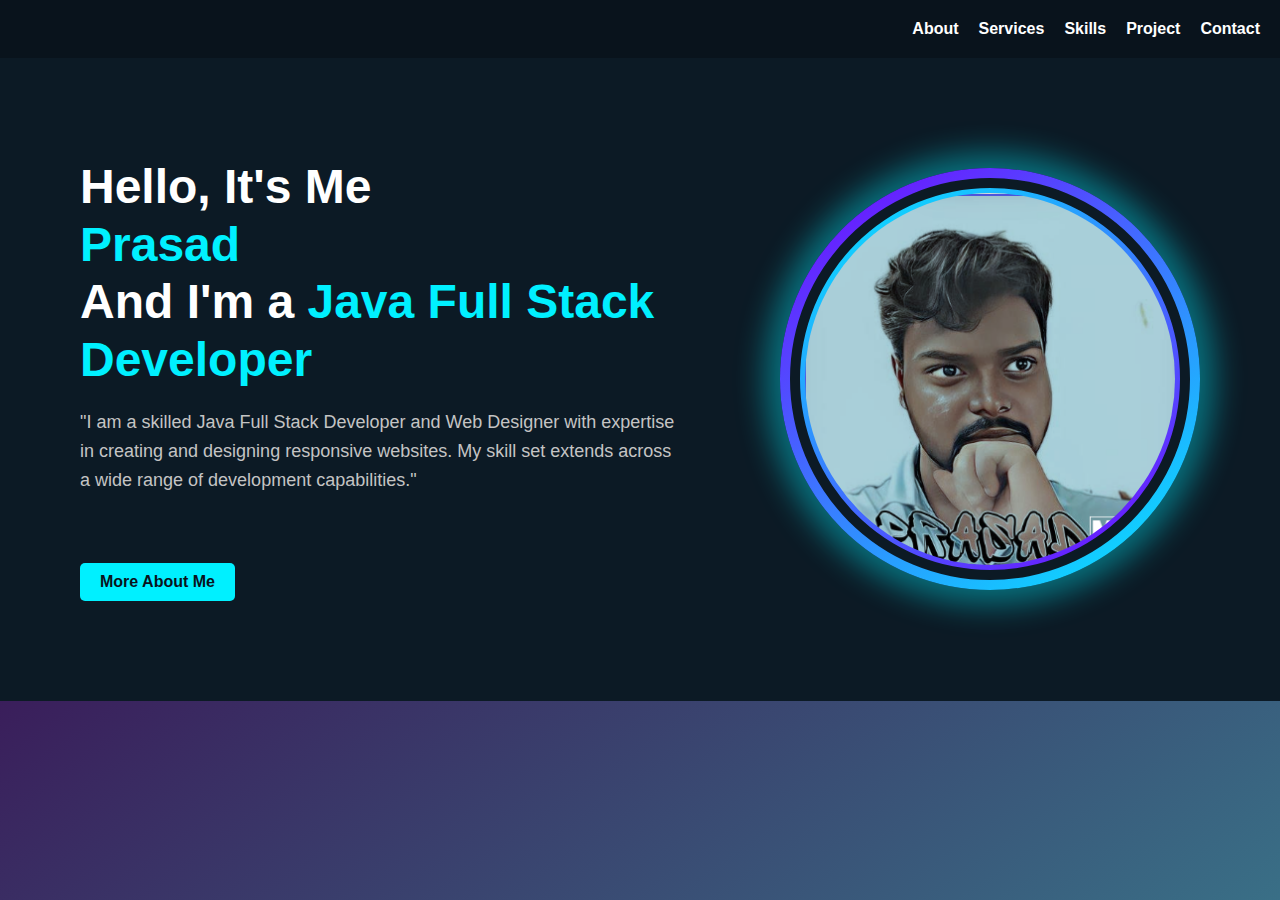
<file: index.html>
<!DOCTYPE html>
<html lang="en">
<head>
    <meta charset="UTF-8">
    <meta name="viewport" content="width=device-width, initial-scale=1.0">
    <title>Portfolio</title>
    <link rel="stylesheet" href="style.css">
    <link rel="stylesheet" href="Services.css">
    <link rel="stylesheet" href="About.css">
    <link rel="stylesheet" href="Contact.css">
    <link rel="stylesheet" href="Project.css">

</head>
<body>
    <header>
        <nav>
            <ul>
                <li><a href="About.html">About</a></li>
                <li><a href="Services.html">Services</a></li>
                <li><a href="Skills.html">Skills</a></li>
                <li><a href="Projects.html">Project</a></li>
                <li><a href="Contact.html">Contact</a></li>
            </ul>
        </nav>
    </header>
    <section class="intro">
        <div class="intro-text">
            <h1>Hello, It's Me<br><span>Prasad</span><br>And I'm a <span class="typing-animation">Java Full Stack Developer</span></h1>
            <p>"I am a skilled Java Full Stack Developer and Web Designer with expertise in creating and designing responsive websites. My skill set extends
                 across a wide range of development capabilities."</p>
            <div class="social-links">
                <a href="#"><i class="fab fa-whatsapp"></i></a>
                <a href="#"><i class="fab fa-instagram"></i></a>
                <a href="#"><i class="fab fa-facebook"></i></a>
                <a href="#"><i class="fab fa-tiktok"></i></a>
            </div>
            <a href="#" class="btn">More About Me</a>
        </div>
        <div class="intro-image">
            <img src="Mypic2.png" alt="Havindu Hemal">
        </div>
    </section>  

   </body></html>
</file>
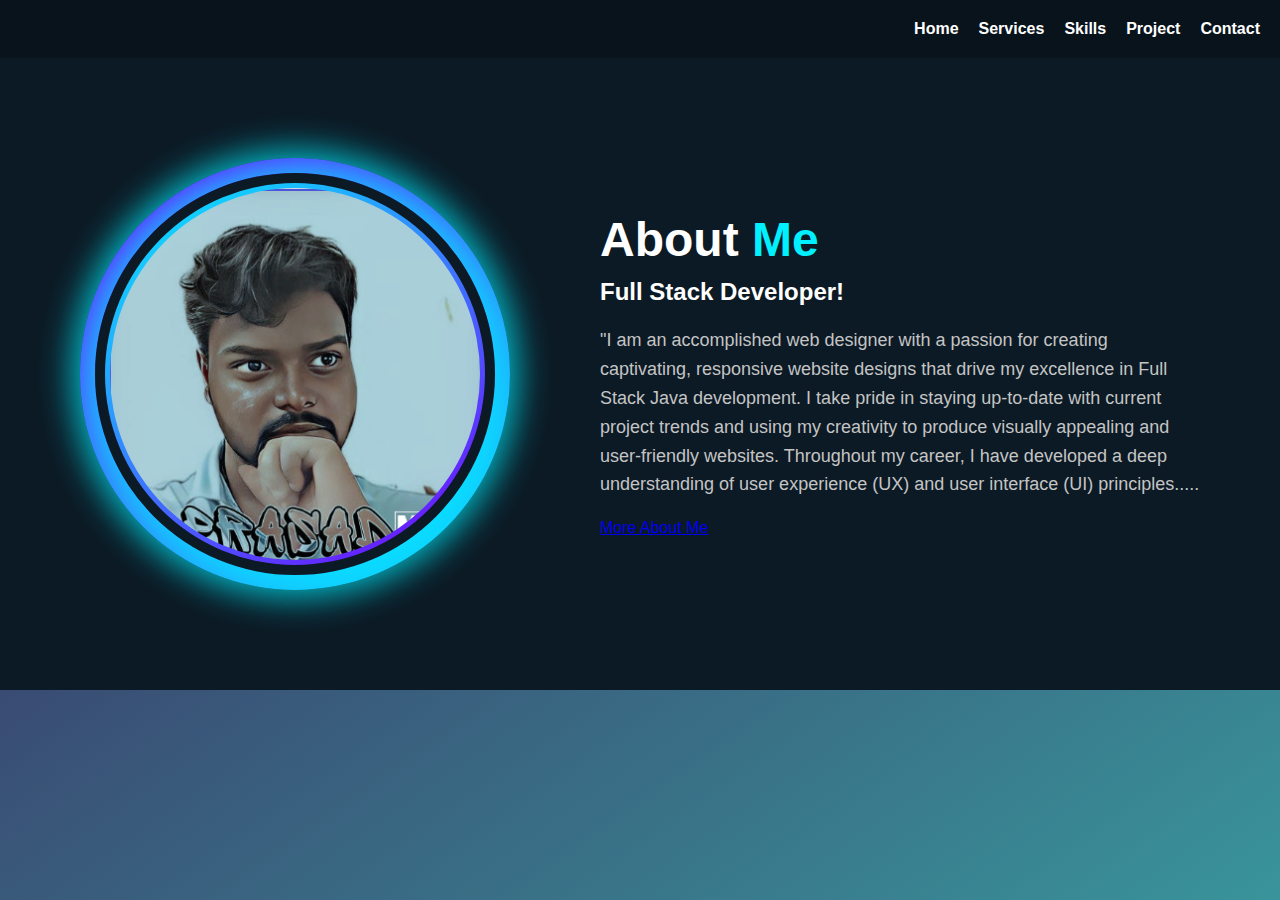
<file: About.html>
<html>
    <head>
        <title></title>
        <link rel="stylesheet" href="About.css">
        <body>
            <header>
                <nav>
                    <ul>
                        <li><a href="index.html">Home</a></li>
                        <li><a href="Services.html">Services</a></li>
                        <li><a href="Skills.html">Skills</a></li>
                        <li><a href="Projects.html">Project</a></li>
                        <li><a href="Contact.html">Contact</a></li>
                    </ul>
                </nav>
            </header>
            <section class="about" id="about">
                <div class="about-image">
                    <img src="Mypic2.png" alt="Havindu Hemal">
                </div>
                <div class="about-text">
                    <h2>About <span>Me</span></h2>
                    <h3>Full Stack Developer!</h3>
                    <p>
                        "I am an accomplished web designer with a passion for creating captivating,
                         responsive website designs that drive my excellence in Full Stack Java development.
                          I take pride in staying up-to-date with current project trends and using my creativity
                           to produce visually appealing and user-friendly websites. Throughout my career, 
                           I have developed a deep understanding of user experience (UX) and user interface (UI)
                            principles.....
                    </p>
                    <a href="#" class="btn">More About Me</a>
                </div>
            </section>
        </body>
    </head>
</html>
</file>
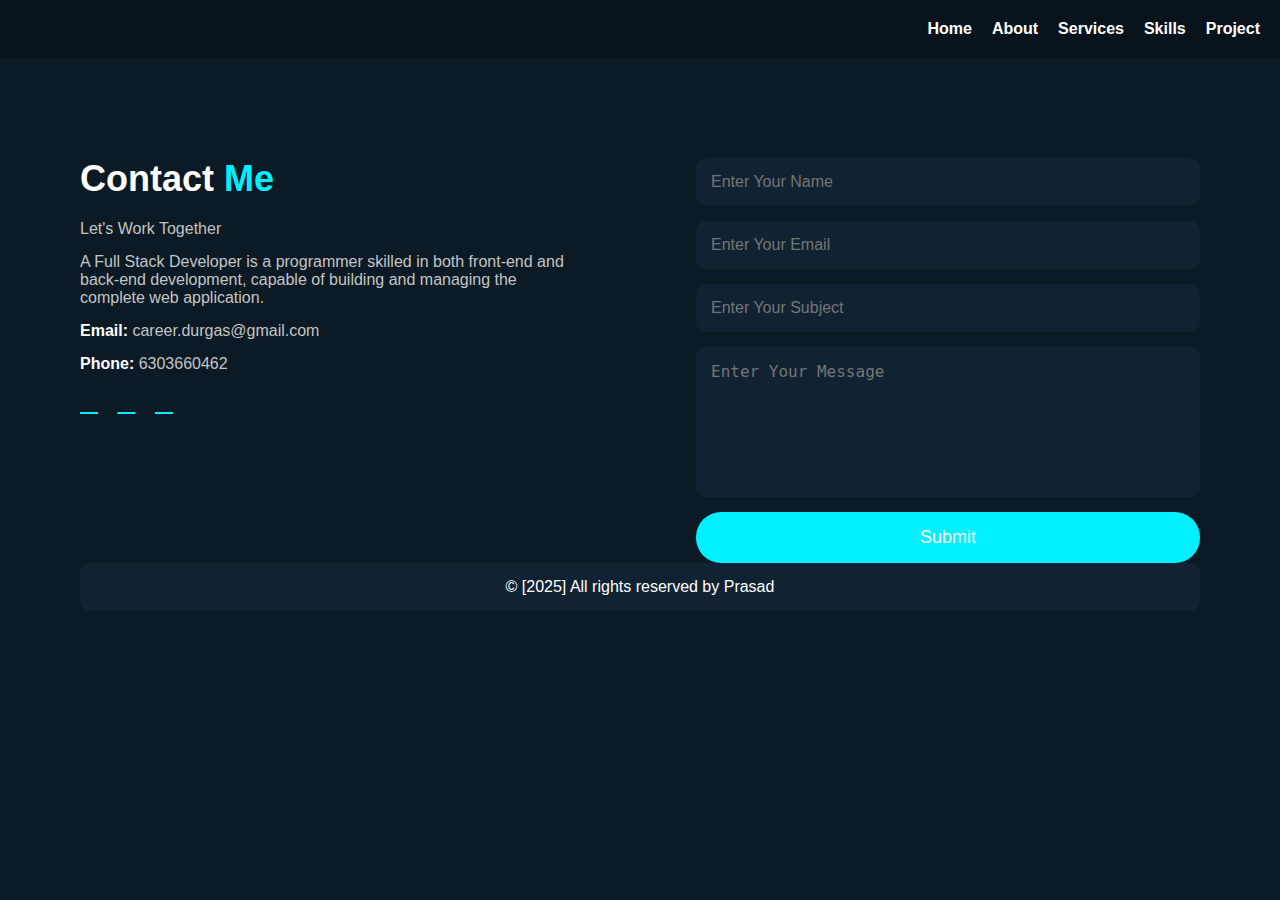
<file: Contact.html>
<html>
    <head>
        <title></title>
        <link rel="stylesheet" href="Contact.css">
        <link rel="stylesheet" href="https://cdnjs.cloudflare.com/ajax/libs/font-awesome/4.7.0/css/font-awesome.min.css">
        <body>
            <header>
                <nav>
                    <ul>
                        <li><a href="index.html">Home</a></li>
                        <li><a href="About.html">About</a></li>
                        <li><a href="Services.html">Services</a></li>
                        <li><a href="Skills.html">Skills</a></li>
                        <li><a href="Projects.html">Project</a></li>
                </nav>
            </header>
<section class="contact" id="contact">
    <div class="contact-content">
        <div class="contact-info">
            <h2>Contact <span>Me</span></h2>
            <p>Let's Work Together</p>
            <p>A Full Stack Developer is a programmer skilled in both front-end and back-end development, 
                capable of building and managing the complete web application.</p>
            <p><strong>Email:</strong> career.durgas@gmail.com</p>
            <p><strong>Phone:</strong> 6303660462</p>
            <div class="social-links">
                <a href="#"><i class="fa-brands fa-facebook"></i></a>
                <a href="#"><i class="fa-brands fa-whatsapp "></i></a>
                <a href="#"><i class="fab fa-instagram"></i></a>
                <a href="#"><i class="fab fa-linkedin-in"></i></a>
            </div>
        </div>
        <div class="contact-form">
            <form action="#">
                <input type="text" placeholder="Enter Your Name" required>
                <input type="email" placeholder="Enter Your Email" required>
                <input type="text" placeholder="Enter Your Subject" required>
                <textarea placeholder="Enter Your Message" required></textarea>
                <button type="submit" class="btn">Submit</button>
            </form>
        </div>
    </div>
    <footer style="text-align:center;" >
        © [2025] All rights reserved by Prasad
    </footer>
</section>

        </body>
    </head>
</html>
</file>
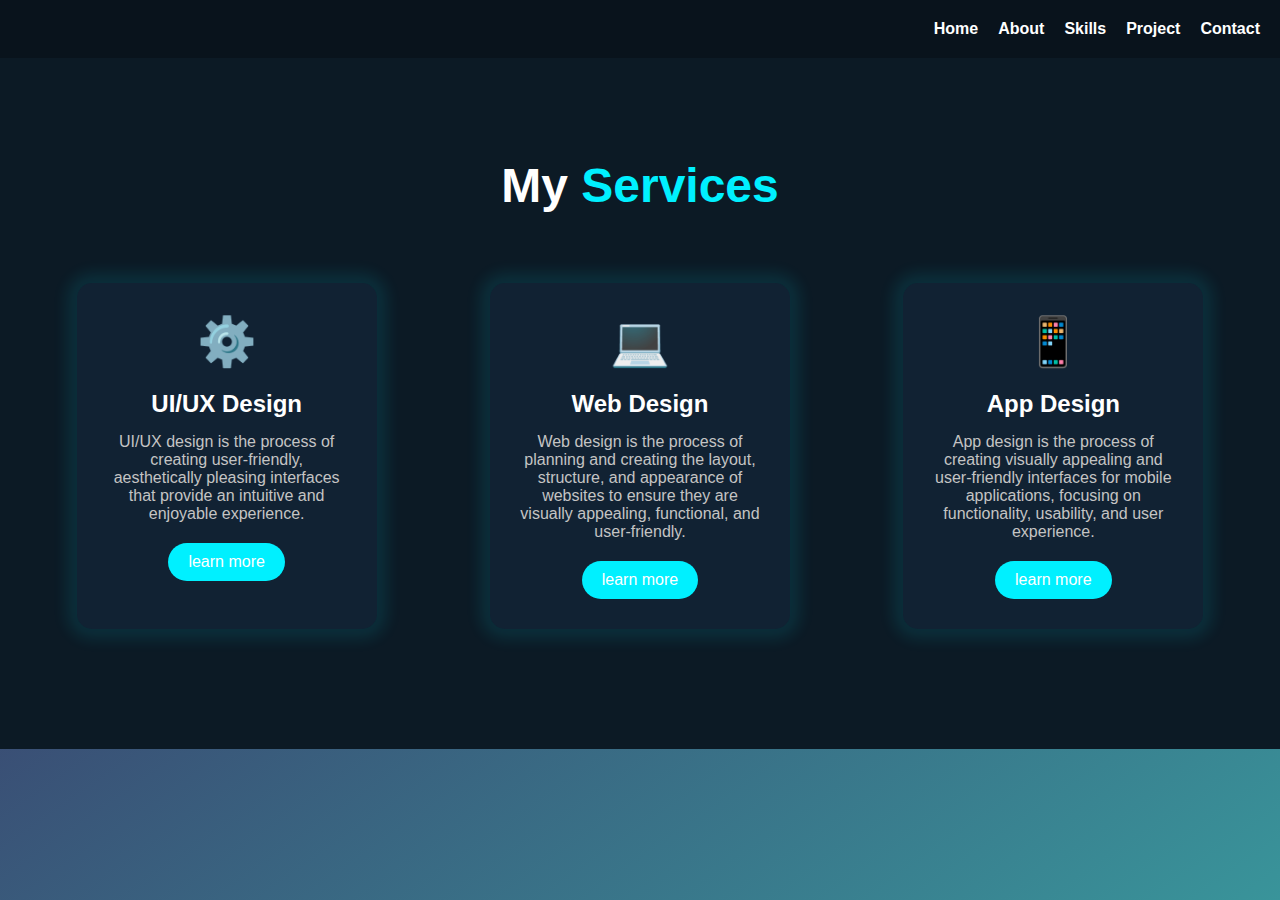
<file: Services.html>
<html>
    <head>
        <title></title>
        <link rel="stylesheet" href="Services.css">
       
        <body>
            <header>
                <nav>
                    <ul>
                        <li><a href="index.html">Home</a></li>
                        <li><a href="About.html">About</a></li>
                        <li><a href="Skills.html">Skills</a></li>
                        <li><a href="Projects.html">Project</a></li>
                        <li><a href="Contact.html">Contact</a></li>
                    </ul>
                </nav>
            </header>
            
<section class="services" id="services">
    <h2>My <span>Services</span></h2>
    <div class="services-container">
        <div class="service-box">
            <div class="service-icon">⚙️</div>
            <h3>UI/UX Design</h3>
            <p>UI/UX design is the process of creating user-friendly, aesthetically pleasing interfaces that provide an intuitive and enjoyable experience.</p>
            <a href="#" class="btn">learn more</a>
        </div>
        <div class="service-box">
            <div class="service-icon">💻</div>
            <h3>Web Design</h3>
            <p>Web design is the process of planning and creating the layout, structure, and appearance of websites to ensure they are visually appealing, functional, and user-friendly.</p>
            <a href="#" class="btn">learn more</a>
        </div>
        <div class="service-box">
            <div class="service-icon">📱</div>
            <h3>App Design</h3>
            <p>App design is the process of creating visually appealing and user-friendly interfaces for mobile applications, focusing on functionality, usability, and user experience.</p>
            <a href="#" class="btn">learn more</a>
        </div>
    </div>
</section>
        </body>
    </head>
</html>
</file>
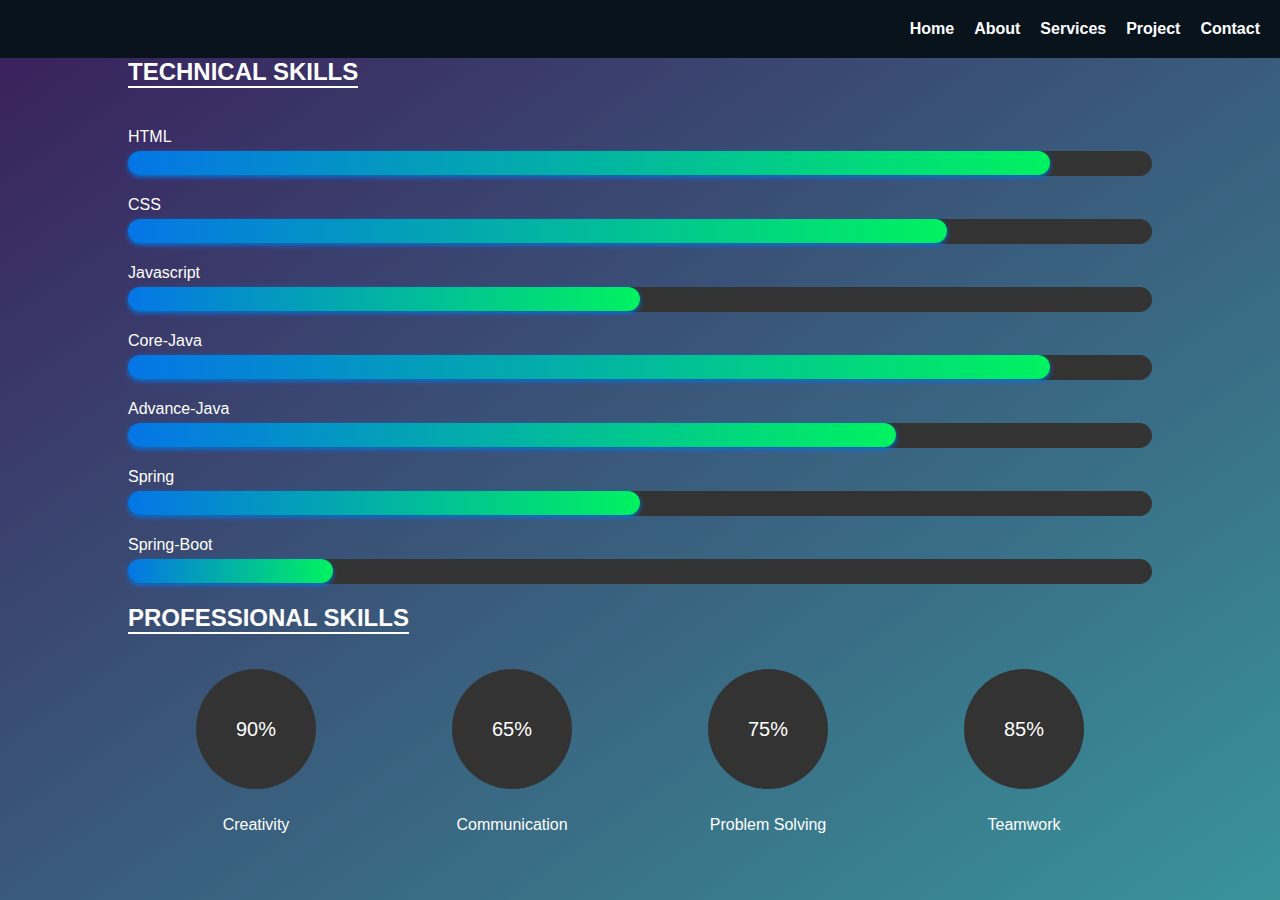
<file: Skills.html>
<html>
    <head>
        <title></title>
        <link rel="stylesheet" href="Skills.css">
        <body>
            <header>
                <nav>
                    <ul>
                        <li><a href="index.html">Home</a></li>
                        <li><a href="About.html">About</a></li>
                        <li><a href="Services.html">Services</a></li>
                        <li><a href="Projects.html">Project</a></li>
                        <li><a href="Contact.html">Contact</a></li>
                    </ul>
                </nav>
            </header>
<div class="skills-section">
    <h2>Technical Skills</h2>
    <div class="skill-bar">
        <p>HTML</p>
        <div class="progress" >
            <div class="progress-done" data-done="90" style="height:24px;width:90%"></div>
        </div>
    </div>

    <div class="skill-bar">
        <p>CSS</p>
        <div class="progress">
            <div class="progress-done" data-done="80" style="height:24px;width:80%"></div>
        </div>
    </div>

    <div class="skill-bar">
        <p>Javascript</p>
        <div class="progress">
            <div class="progress-done" data-done="50" style="height:24px;width:50%"></div>
        </div>
    </div>

    <div class="skill-bar">
        <p>Core-Java</p>
        <div class="progress">
            <div class="progress-done" data-done="90" style="height:24px;width:90%"></div>
        </div>
    </div>

    <div class="skill-bar">
        <p>Advance-Java</p>
        <div class="progress">
            <div class="progress-done" data-done="75" style="height:24px;width:75%"></div>
        </div>
    </div>

    <div class="skill-bar">
        <p>Spring</p>
        <div class="progress">
            <div class="progress-done" data-done="50" style="height:24px;width:50%"></div>
        </div>
    </div>

    <div class="skill-bar">
        <p>Spring-Boot</p>
        <div class="progress">
            <div class="progress-done" data-done="20" style="height:24px;width:20%"></div>
        </div>
    </div>
    <h2>Professional Skills</h2>
    <div class="circular-skills">
        <div class="circle" data-percent="90">
            <div class="inner-circle">90%</div>
            <p>Creativity</p>
        </div>

        <div class="circle" data-percent="65">
            <div class="inner-circle">65%</div>
            <p>Communication</p>
        </div>

        <div class="circle" data-percent="75">
            <div class="inner-circle">75%</div>
            <p>Problem Solving</p>
        </div>

        <div class="circle" data-percent="85">
            <div class="inner-circle">85%</div>
            <p>Teamwork</p>
        </div>
    </div>
</div>
  </body>
    </head>
</html>
</file>
<file: style.css>
* {
  margin: 0;
  padding: 0;
  box-sizing: border-box;
}

body {
  font-family: 'Arial', sans-serif;
  background-color: #0c1a25;
  color: white;
  padding: 0px 0px;
}


header {
  background-color: #09131c;
  padding: 20px 20px;
}

nav ul {
  list-style-type: none;
  margin: 0;
  padding: 0;
  display: flex;
  justify-content: flex-end;
}

nav ul li {
  margin-left: 20px;
}

nav ul li a {
  color: white;
  text-decoration: none;
  font-weight: bold;
}

.intro {
  display: flex;
  justify-content: space-between;
  align-items: center;
  padding: 100px 80px;
  background-color: #0c1a25;
}

.intro-text {
  max-width: 600px;
}

.intro-text h1 {
  font-size: 48px;
  line-height: 1.2;
  color: #ffffff;
}

.intro-text span {
  color: #00f0ff;
}

.intro-text p {
  margin: 20px 0;
  font-size: 18px;
  line-height: 1.6;
  color: #c4c4c4;
}

.social-links a {
  margin-right: 10px;
  color: white;
  font-size: 24px;
  text-decoration: none;
  transition: color 0.3s;
}

.social-links a:hover {
  color: #00f0ff;
}

.btn {
  display: inline-block;
  margin-top: 20px;
  padding: 10px 20px;
  background-color: #00f0ff;
  color: #09131c;
  text-decoration: none;
  font-weight: bold;
  border-radius: 5px;
  transition: background-color 0.3s;
}

.btn:hover {
  background-color: #00c4ff;
}

.intro-image img {
  width: 400px;
  height: auto;
  border-radius: 150%;
  /*box-shadow: 0 0 30px 10px rgba(0, 240, 255, 0.7);*/
  border: 10px solid #0c1a25;
  background: linear-gradient(145deg, #00f0ff, #7600ff);
  padding: 5px;

}

.intro-image {
  display: flex;
  align-items: center;
  justify-content: center;
  background: linear-gradient(145deg, #7600ff, #00f0ff);
  border-radius: 100%;
  padding: 10px;
  box-shadow: 0 0 30px 15px rgba(0, 240, 255, 0.4);
}

.projects-section {
  width: 80%;
  margin: auto;
  text-align: center;
  color: #fff;
  margin-top: 200px;
}

.projects-section h2 {
  text-transform: uppercase;
  font-size: 36px;
  margin-bottom: 30px;
}

.projects-section h2 span {
  color: #00f260; /* Highlighted color */
}

.projects-container {
  display: flex;
  justify-content: space-between;
  gap: 20px;
}

.project-card {
  width: 30%;
  border-radius: 10px;
  overflow: hidden;
  transition: transform 0.3s ease-in-out;
}

.project-card img {
  width: 100%;
  height: auto;
  display: block;
  object-fit: cover;
}

.project-card:hover {
  transform: scale(1.05);
}
</file>
<file: Services.css>
* {
  margin: 0;
  padding: 0;
  box-sizing: border-box;
}

body {
  font-family: 'Arial', sans-serif;
 
  background: linear-gradient(145deg, #3a1e5b, #39949a);
  color: white;
  padding: 0px 0px;
}
header {
  background-color: #09131c;
  padding: 20px 20px;
}

nav ul {
  list-style-type: none;
  margin: 0;
  padding: 0;
  display: flex;
  justify-content: flex-end;
}

nav ul li {
  margin-left: 20px;
}

nav ul li a {
  color: white;
  text-decoration: none;
  font-weight: bold;
}
.services {
    padding: 100px 20px;
    background-color: #0c1a25;
    text-align: center;
  }
  
  .services h2 {
    font-size: 48px;
    color: #ffffff;
    margin-bottom: 50px;
  }
  
  .services h2 span {
    color: #00f0ff;
  }
  
  .services-container {
    display: flex;
    justify-content: space-around;
    flex-wrap: wrap;
  }
  
  .service-box {
    background-color: #112233;
    padding: 30px;
    border-radius: 15px;
    box-shadow: 0 0 15px 10px rgba(0, 240, 255, 0.1);
    width: 300px;
    margin: 20px;
    transition: transform 0.3s ease;
  }
  
  .service-box:hover {
    transform: translateY(-10px);
    box-shadow: 0 0 30px 15px rgba(0, 240, 255, 0.3);
  }
  
  .service-icon {
    font-size: 48px;
    margin-bottom: 20px;
    color: #00f0ff;
  }
  
  .service-box h3 {
    font-size: 24px;
    color: #ffffff;
    margin-bottom: 15px;
  }
  
  .service-box p {
    font-size: 16px;
    color: #c4c4c4;
    margin-bottom: 20px;
  }
  
  .service-box .btn {
    display: inline-block;
    padding: 10px 20px;
    color: #ffffff;
    background-color: #00f0ff;
    border-radius: 25px;
    text-decoration: none;
    transition: background-color 0.3s ease;
  }
  
  .service-box .btn:hover {
    background-color: #00cce7;
  }
</file>
<file: About.css>
* {
  margin: 0;
  padding: 0;
  box-sizing: border-box;
}
body {
  font-family: 'Arial', sans-serif;
 
  background: linear-gradient(145deg, #3a1e5b, #39949a);
  color: white;
  padding: 0px 0px;
}
header {
  background-color: #09131c;
  padding: 20px 20px;
}
nav ul {
  list-style-type: none;
  margin: 0;
  padding: 0;
  display: flex;
  justify-content: flex-end;
}

nav ul li {
  margin-left: 20px;
}

nav ul li a {
  color: white;
  text-decoration: none;
  font-weight: bold;
}
.about {
    display: flex;
    justify-content: space-between;
    align-items: center;
    padding: 100px 80px;
    background-color: #0c1a25;
  }
    
  .about-image img {
    width: 400px;
    height: auto;
    border-radius: 50%;
    box-shadow: 0 0 30px 10px rgba(0, 240, 255, 0.7);
    border: 10px solid #0c1a25;
    background: linear-gradient(145deg, #00f0ff, #7600ff);
    padding: 5px;
  }
  
  .about-image {
    display: flex;
    align-items: center;
    justify-content: center;
    background: linear-gradient(145deg, #7600ff, #00f0ff);
    border-radius: 50%;
    padding: 15px;
    box-shadow: 0 0 30px 15px rgba(0, 240, 255, 0.4);
  }
  
  .about-text {
    max-width: 600px;
  }
  
  .about-text h2 {
    font-size: 48px;
    line-height: 1.2;
    color: #ffffff;
  }
  
  .about-text span {
    color: #00f0ff;
  }
  
  .about-text h3 {
    font-size: 24px;
    margin-top: 10px;
    color: #ffffff;
  }
  
  .about-text p {
    margin: 20px 0;
    font-size: 18px;
    line-height: 1.6;
    color: #c4c4c4;
  }
</file>
<file: Contact.css>
* {
    margin: 0;
    padding: 0;
    box-sizing: border-box;
  }
  
  body {
    font-family: 'Arial', sans-serif;
    background-color: #0c1a25;
    color: white;
    padding: 0px 0px;
  }
  header {
    background-color: #09131c;
    padding: 20px 20px;
  }
  
  nav ul {
    list-style-type: none;
    margin: 0;
    padding: 0;
    display: flex;
    justify-content: flex-end;
  }
  
  nav ul li {
    margin-left: 20px;
  }
  
  nav ul li a {
    color: white;
    text-decoration: none;
    font-weight: bold;
  }
.contact {
    padding: 100px 80px;
    background-color: #0c1a25;
    color: #ffffff;
  }
  
  .contact-content {
    display: flex;
    justify-content: space-between;
    align-items: flex-start;
    flex-wrap: wrap;
  }
  
  .contact-info {   /* for */
    max-width: 45%;
  }
  
  .contact-info h2 {
    font-size: 36px;
    color: #ffffff;
    margin-bottom: 20px;
  }
  
  .contact-info h2 span {
    color: #00f0ff;
  }
  
  .contact-info p {
    font-size: 16px;
    margin-bottom: 15px;
    color: #c4c4c4;
  }
  
  .contact-info p strong {
    color: #ffffff;
  }
  
  .social-links a  {
    font-size: 24px;
    color: #00f0ff;
    margin-right: 15px;
    transition: color 0.3s ease;
  }
  
  .social-links a:hover {
    color: #00cce7;
  }
  
  .contact-form {
    max-width: 45%;
    width: 100%;
  }
  
  .contact-form input, .contact-form textarea {
    width: 100%;
    padding: 15px;
    margin-bottom: 15px;
    border-radius: 10px;
    border: none;
    background-color: #112233;
    color: #ffffff;
    font-size: 16px;
  }
  
  .contact-form textarea {
    height: 150px;
    resize: none;
  }
  
  .contact-form .btn {
    width: 100%;
    padding: 15px 20px;
    background-color: #00f0ff;
    color: #ffffff;
    border: none;
    border-radius: 25px;
    font-size: 18px;
    cursor: pointer;
    transition: background-color 0.3s ease;
  }
  
  .contact-form .btn:hover {
    background-color: #00cce7;
  }
  footer{
    text-align: center;
    width: 100%;
    padding: 15px;
    margin-bottom: 15px;
    border-radius: 10px;
    border: none;
    background-color: #112233;
    color: #ffffff;
    font-size: 16px;
  }
</file>
<file: Project.css>
* {
  margin: 0;
  padding: 0;
  box-sizing: border-box;
}

body {
  font-family: 'Arial', sans-serif;
  background-color: #0c1a25;
  /*background: linear-gradient(145deg, #3a1e5b, #39949a);*/
  color: white;
  padding: 0px 0px;
}
header {
  background-color: #09131c;
  padding: 20px 20px;
}

nav ul {
  list-style-type: none;
  margin: 0;
  padding: 0;
  display: flex;
  justify-content: flex-end;
}

nav ul li {
  margin-left: 20px;
}

nav ul li a {
  color: white;
  text-decoration: none;
  font-weight: bold;
}
.projects-section {
    width: 80%;
    margin: auto;
    text-align: center;
    color: #fff;
    margin-top: 200px;
  }
  
  .projects-section h2 {
    text-transform: uppercase;
    font-size: 36px;
    margin-bottom: 30px;
  }
  
  .projects-section h2 span {
    color: #00f260; /* Highlighted color */
  }
  
  .projects-container {
    display: flex;
    justify-content: space-between;
    gap: 20px;
  }
  
  .project-card {
    width: 30%;
    border-radius: 10px;
    overflow: hidden;
    transition: transform 0.3s ease-in-out;
  }
  
  .project-card img {
    width: 100%;
    height: auto;
    display: block;
    object-fit: cover;
  }
  
  .project-card:hover {
    transform: scale(1.05);
  }
</file>
<file: Skills.css>
* {
    margin: 0;
    padding: 0;
    box-sizing: border-box;
  }
  
  body {
    font-family: 'Arial', sans-serif;
    background-image: url("Skills.jpg");
    background: linear-gradient(145deg, #3a1e5b, #39949a);
    color: white;
    padding: 0px 0px;
  }
  header {
    background-color: #09131c;
    padding: 20px 20px;
  }
  
  nav ul {
    list-style-type: none;
    margin: 0;
    padding: 0;
    display: flex;
    justify-content: flex-end;
  }
  
  nav ul li {
    margin-left: 20px;
  }
  
  nav ul li a {
    color: white;
    text-decoration: none;
    font-weight: bold;
  }
.skills-section {
    width: 80%;
    margin: auto;
    color: #fff;
  }
  
  h2 {
    text-align: center;
    margin-bottom: 20px;
    text-transform: uppercase;
    border-bottom: 2px solid #fff;
    display: inline-block;
  }
  
  .skill-bar {
    margin: 20px 0;
  }
  
  p {
    margin: 0;
  }
  
  .progress {
    background-color: #333;
    border-radius: 20px;
    position: relative;
    margin: 5px 0;
    height: 25px;
    width: 100%;
  }
  
  .progress-done {
    background: linear-gradient(to left, #00f260, #0575e6);
    box-shadow: 0 3px 3px -5px #00f260, 0 2px 5px #0575e6;
    border-radius: 20px;
    color: #fff;
    height: 100%;
    width: 0;
    opacity: 10;
    transition: 1s ease 0.3s;
  }
  
  .circular-skills {
    display: flex;
    justify-content: space-around;
    flex-wrap: wrap;
  }
  
  .circle {
    width: 150px;
    height: 150px;
    border-radius: 50%;
    background: conic-gradient(#0575e6 calc(var(--percent) * 1%), #333 0);
    display: flex;
    justify-content: center;
    align-items: center;
    position: relative;
  }
  
  .inner-circle {
    width: 80%;
    height: 80%;
    border-radius: 50%;
    background-color: #333;
    display: flex;
    justify-content: center;
    align-items: center;
    font-size: 20px;
  }
  
  .circle p {
    position: absolute;
    bottom: -30px;
    text-align: center;
  }
</file>
